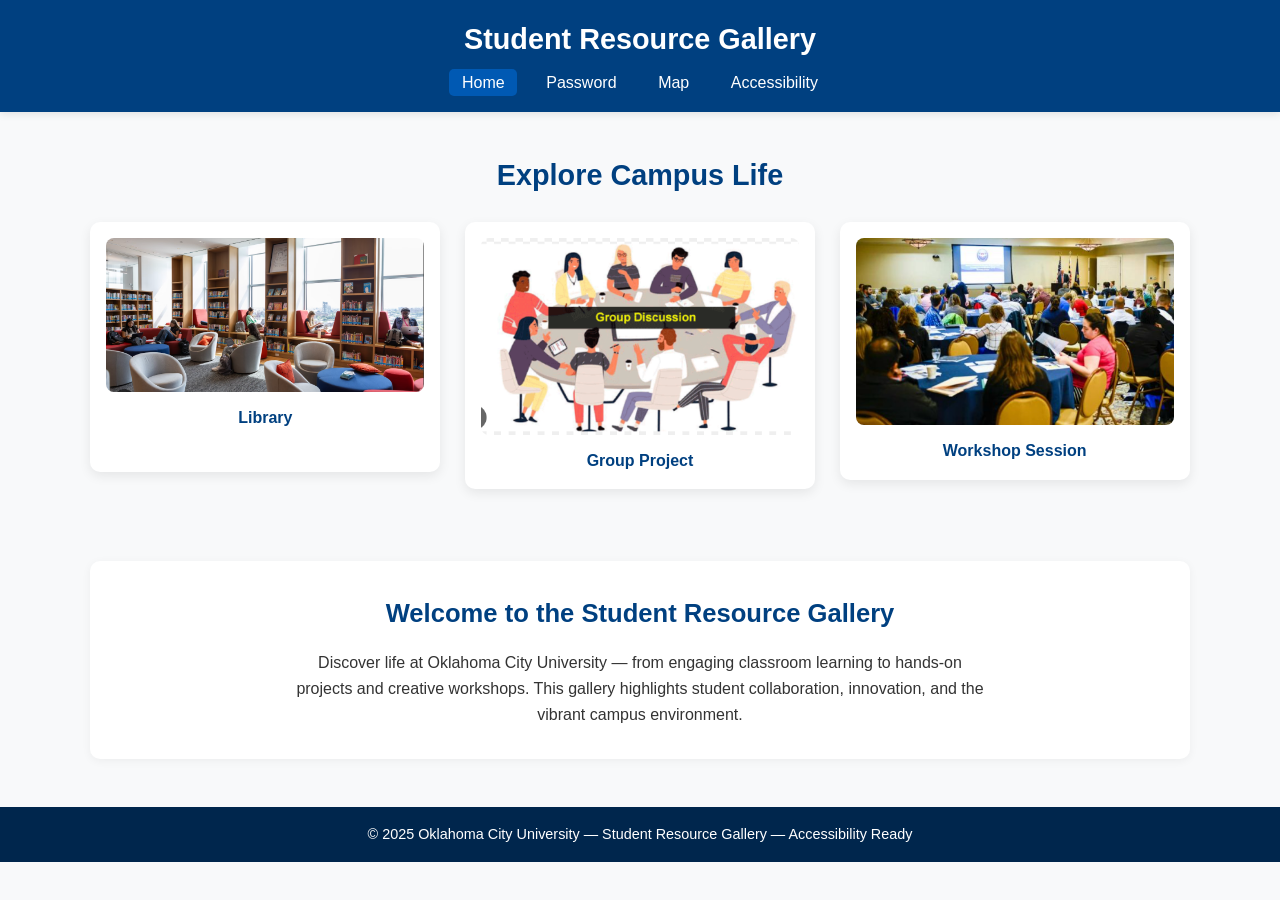
<file: index.html>
<!DOCTYPE html>
<html lang="en">
<head>
  <meta charset="UTF-8" />
  <meta name="viewport" content="width=device-width, initial-scale=1.0" />
  <title>Student Resource Gallery</title>
  <meta name="description" content="Explore Oklahoma City University’s Student Resource Gallery showcasing student projects, workshops, and campus experiences." />
  <meta http-equiv="Cache-Control" content="public, max-age=31536000, immutable" />

  <!-- Preconnect & Preload -->
  <link rel="preconnect" href="https://fonts.gstatic.com" crossorigin />
  <link rel="preload" href="styles.css" as="style" />
  <link rel="stylesheet" href="styles.css" media="all" />
  <link rel="icon" href="assets/icon.png" />
  <link rel="preload" as="image" href="assets/library.webp" />
</head>

<body>
  <header class="site-header">
    <div class="container">
      <h1>Student Resource Gallery</h1>
      <nav aria-label="Main navigation">
        <ul class="nav">
          <li><a href="index.html" class="active">Home</a></li>
          <li><a href="form.html">Password</a></li>
          <li><a href="map.html">Map</a></li>
          <li><a href="#accessibility">Accessibility</a></li>
        </ul>
      </nav>
    </div>
  </header>

  <main class="container">
    <section class="hero">
      <h2>Explore Campus Life</h2>
      <div class="hero-grid">
        <figure>
          <img src="assets/library.webp" alt="Library at Oklahoma City University" width="350" height="250" />
          <figcaption>Library</figcaption>
        </figure>

        <figure>
          <img src="assets/project.webp" alt="Group Project Discussion among students" width="350" height="250" loading="lazy" />
          <figcaption>Group Project</figcaption>
        </figure>

        <figure>
          <img src="assets/workshop.webp" alt="Workshop Session with students" width="350" height="250" loading="lazy" />
          <figcaption>Workshop Session</figcaption>
        </figure>
      </div>
    </section>

    <section class="intro">
      <h2>Welcome to the Student Resource Gallery</h2>
      <p>
        Discover life at Oklahoma City University — from engaging classroom learning to hands-on projects and creative
        workshops. This gallery highlights student collaboration, innovation, and the vibrant campus environment.
      </p>
    </section>
  </main>

  <footer class="site-footer" id="accessibility">
    <div class="container">
      <p>© 2025 Oklahoma City University — Student Resource Gallery — Accessibility Ready</p>
    </div>
  </footer>
</body>
</html>
</file>
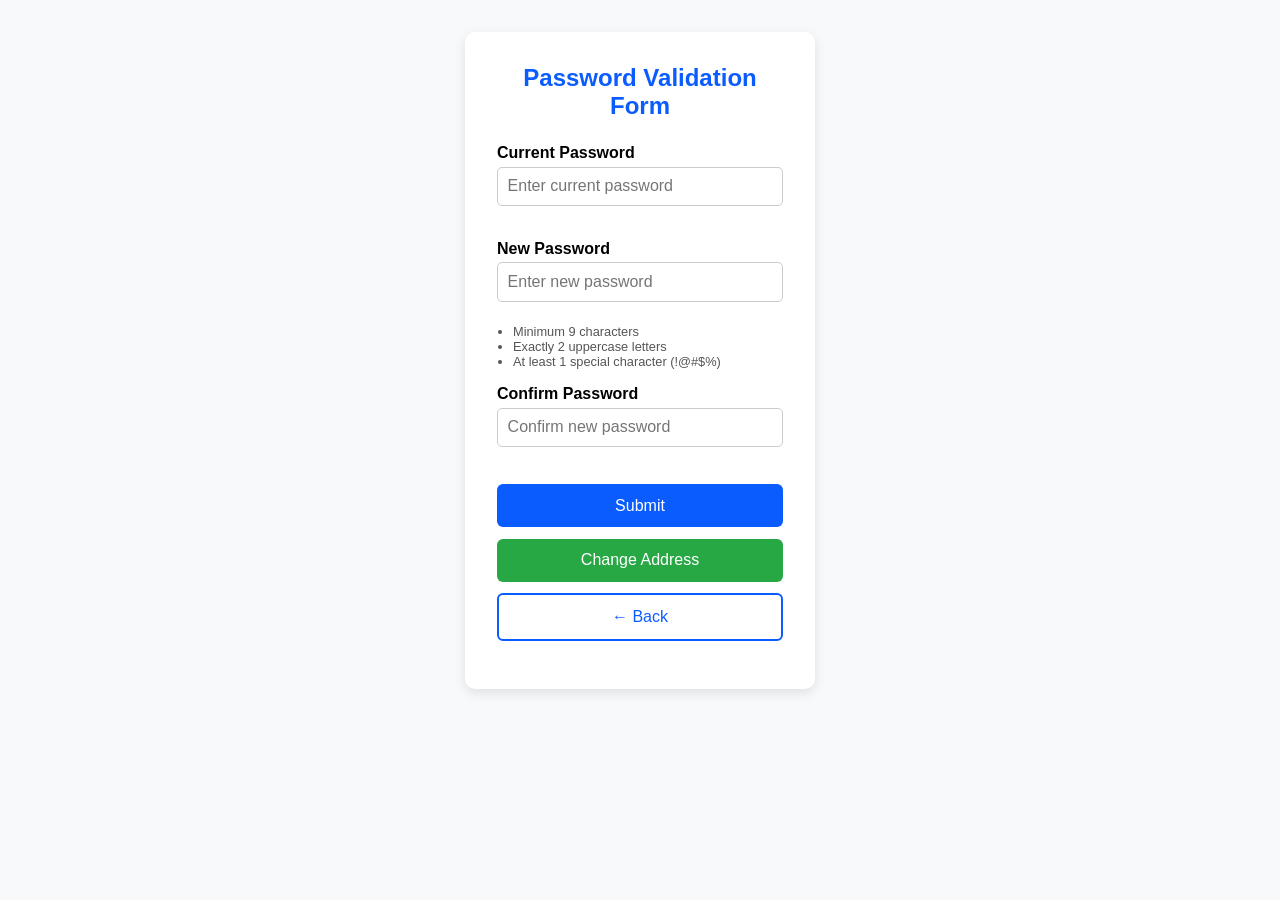
<file: form.html>
<!DOCTYPE html>
<html lang="en">
<head>
  <meta charset="utf-8" />
  <meta name="viewport" content="width=device-width, initial-scale=1" />
  <meta name="description" content="Password validation and address update form for student project. Secure and responsive.">
  <title>Password & Address Form</title>
  <!-- Combined & minified CSS -->
  <link rel="stylesheet" href="main.css" />
</head>
<body>
  <main class="form-wrapper">
    <h2>Password Validation Form</h2>

    <!-- Password Form -->
    <form id="pwForm" novalidate>
      <div class="form-group">
        <label for="current">Current Password</label>
        <input id="current" name="current" type="password" placeholder="Enter current password" required>
        <small id="err-current" class="error-text"></small>
      </div>

      <div class="form-group">
        <label for="newpw">New Password</label>
        <input id="newpw" name="newpw" type="password" placeholder="Enter new password" required>
        <small id="err-new" class="error-text"></small>
        <ul class="hint">
          <li>Minimum 9 characters</li>
          <li>Exactly 2 uppercase letters</li>
          <li>At least 1 special character (!@#$%)</li>
        </ul>
      </div>

      <div class="form-group">
        <label for="confirm">Confirm Password</label>
        <input id="confirm" name="confirm" type="password" placeholder="Confirm new password" required>
        <small id="err-confirm" class="error-text"></small>
      </div>

      <div class="button-group">
        <button type="submit" class="btn">Submit</button>
        <button type="button" id="showAddressBtn" class="btn secondary">Change Address</button>
        <button type="button" class="btn back-btn" onclick="goBack()">← Back</button>
      </div>

      <div id="message" class="message" role="status" aria-live="polite"></div>
    </form>

    <!-- Hidden Address Form -->
    <form id="addrForm" class="hidden" novalidate>
      <h3>Change Address</h3>
      <div class="form-group">
        <label for="street">Street</label>
        <input id="street" name="street" type="text" placeholder="Enter street" required>
        <small id="err-street" class="error-text"></small>
      </div>
      <div class="form-group">
        <label for="city">City</label>
        <input id="city" name="city" type="text" placeholder="Enter city" required>
        <small id="err-city" class="error-text"></small>
      </div>
      <div class="form-group">
        <label for="zip">ZIP Code</label>
        <input id="zip" name="zip" type="text" placeholder="Enter ZIP code" required pattern="\d{5}">
        <small id="err-zip" class="error-text"></small>
      </div>

      <div class="button-group">
        <button type="submit" class="btn">Submit</button>
        <button type="button" class="btn back-btn" onclick="hideAddressForm()">← Back</button>
      </div>

      <div id="addr-message" class="message" role="status" aria-live="polite"></div>
    </form>
  </main>

  <!-- Minified & deferred JS -->
  <script src="form.js" defer></script>
</body>
</html>
</file>
<file: styles.css>
/* ----------------------------
   RESET
----------------------------- */
* {
  margin: 0;
  padding: 0;
  box-sizing: border-box;
}

/* ----------------------------
   GLOBAL STYLES
----------------------------- */
html {
  scroll-behavior: smooth;
}

body {
  font-family: "Segoe UI", Tahoma, Geneva, Verdana, sans-serif;
  color: #222;
  background-color: #f8f9fa;
  line-height: 1.6;
  -webkit-font-smoothing: antialiased;
  text-rendering: optimizeLegibility;
}

.container {
  width: 90%;
  max-width: 1100px;
  margin: 0 auto;
}

/* ----------------------------
   HEADER
----------------------------- */
.site-header {
  background-color: #004080;
  color: #fff;
  padding: 1rem 0;
  text-align: center;
  box-shadow: 0 2px 8px rgba(0, 0, 0, 0.1);
  position: sticky;
  top: 0;
  z-index: 10;
  will-change: transform;
}

.site-header h1 {
  font-size: 1.8rem;
  margin-bottom: 0.5rem;
}

.nav {
  list-style: none;
  display: flex;
  flex-wrap: wrap;
  gap: 1rem;
  justify-content: center;
}

.nav a {
  color: white;
  text-decoration: none;
  font-weight: 500;
  padding: 0.3rem 0.8rem;
  border-radius: 5px;
  transition: background 0.3s ease, transform 0.2s ease;
}

.nav a:hover,
.nav a.active {
  background-color: #0059b3;
  transform: scale(1.05);
}

/* ----------------------------
   HERO SECTION
----------------------------- */
.hero {
  text-align: center;
  padding: 2.5rem 0;
}

.hero h2 {
  color: #004080;
  margin-bottom: 1.5rem;
  font-size: 1.8rem;
}

.hero-grid {
  display: grid;
  grid-template-columns: repeat(auto-fit, minmax(280px, 1fr));
  gap: 1.5rem;
  justify-items: center;
}

.hero-grid figure {
  background: #fff;
  border-radius: 10px;
  padding: 1rem;
  box-shadow: 0 4px 12px rgba(0, 0, 0, 0.08);
  transition: transform 0.3s ease, box-shadow 0.3s ease;
  width: 100%;
  max-width: 350px;
  aspect-ratio: 7 / 5;
}

.hero-grid figure:hover {
  transform: scale(1.03);
  box-shadow: 0 6px 18px rgba(0, 0, 0, 0.12);
}

.hero-grid img {
  width: 100%;
  height: auto;
  border-radius: 8px;
  display: block;
  object-fit: cover;
}

.hero-grid figcaption {
  margin-top: 0.8rem;
  font-weight: 600;
  color: #004080;
}

/* ----------------------------
   INTRO SECTION
----------------------------- */
.intro {
  background: #fff;
  border-radius: 10px;
  padding: 2rem;
  margin: 2rem 0;
  text-align: center;
  box-shadow: 0 2px 10px rgba(0, 0, 0, 0.05);
}

.intro h2 {
  color: #004080;
  margin-bottom: 1rem;
  font-size: 1.6rem;
}

.intro p {
  font-size: 1rem;
  color: #333;
  max-width: 700px;
  margin: 0 auto;
}

/* ----------------------------
   FOOTER
----------------------------- */
.site-footer {
  background-color: #00264d;
  color: #fff;
  text-align: center;
  padding: 1rem 0;
  margin-top: 3rem;
  font-size: 0.9rem;
}

.site-footer p {
  margin: 0;
}

/* ----------------------------
   RESPONSIVE DESIGN
----------------------------- */
@media (max-width: 600px) {
  .hero h2 {
    font-size: 1.4rem;
  }

  .intro {
    padding: 1.5rem;
  }

  .site-header h1 {
    font-size: 1.5rem;
  }
}
</file>
<file: main.css>
/* Reset & Body */
* { margin:0; padding:0; box-sizing:border-box; }
body { font-family: Arial, sans-serif; background:#f8f9fa; display:flex; justify-content:center; align-items:flex-start; min-height:100vh; }

/* Form Wrapper */
.form-wrapper {
  background:#fff;
  padding:2rem;
  border-radius:10px;
  box-shadow:0 4px 12px rgba(0,0,0,0.1);
  width:350px;
  margin-top:2rem;
}

/* Headings */
h2,h3 { text-align:center; color:#0b5cff; margin-bottom:1.5rem; }

/* Form Groups */
.form-group { margin-bottom:1rem; }
label { display:block; margin-bottom:0.3rem; font-weight:bold; }
input { width:100%; padding:0.6rem; font-size:1rem; border:1px solid #ccc; border-radius:5px; }
input:focus { border-color:#0b5cff; outline:none; box-shadow:0 0 0 3px rgba(11,92,255,0.15); }

/* Hints & Errors */
.hint { font-size:0.8rem; color:#555; margin:0.3rem 0 0 1rem; padding:0; }
.error-text { color:#d93025; font-size:0.85rem; margin-top:0.25rem; min-height:1em; display:block; }

/* Buttons */
.button-group { display:flex; flex-direction:column; gap:0.7rem; margin-top:1.2rem; }
.btn { width:100%; background:#0b5cff; color:white; border:none; border-radius:6px; padding:0.8rem; font-size:1rem; cursor:pointer; transition:background 0.3s; will-change:background; }
.btn:hover { background:#0041d6; }
.secondary { background:#28a745; }
.secondary:hover { background:#1e7e34; }
.back-btn { background:#fff; color:#0b5cff; border:2px solid #0b5cff; }
.back-btn:hover { background:#0b5cff; color:#fff; }

/* Messages */
.message { margin-top:1rem; font-weight:bold; text-align:center; }
.message.success { color:#1a9c4d; }
.message.error { color:#d93025; }

/* Hidden */
.hidden { display:none; }
</file>
